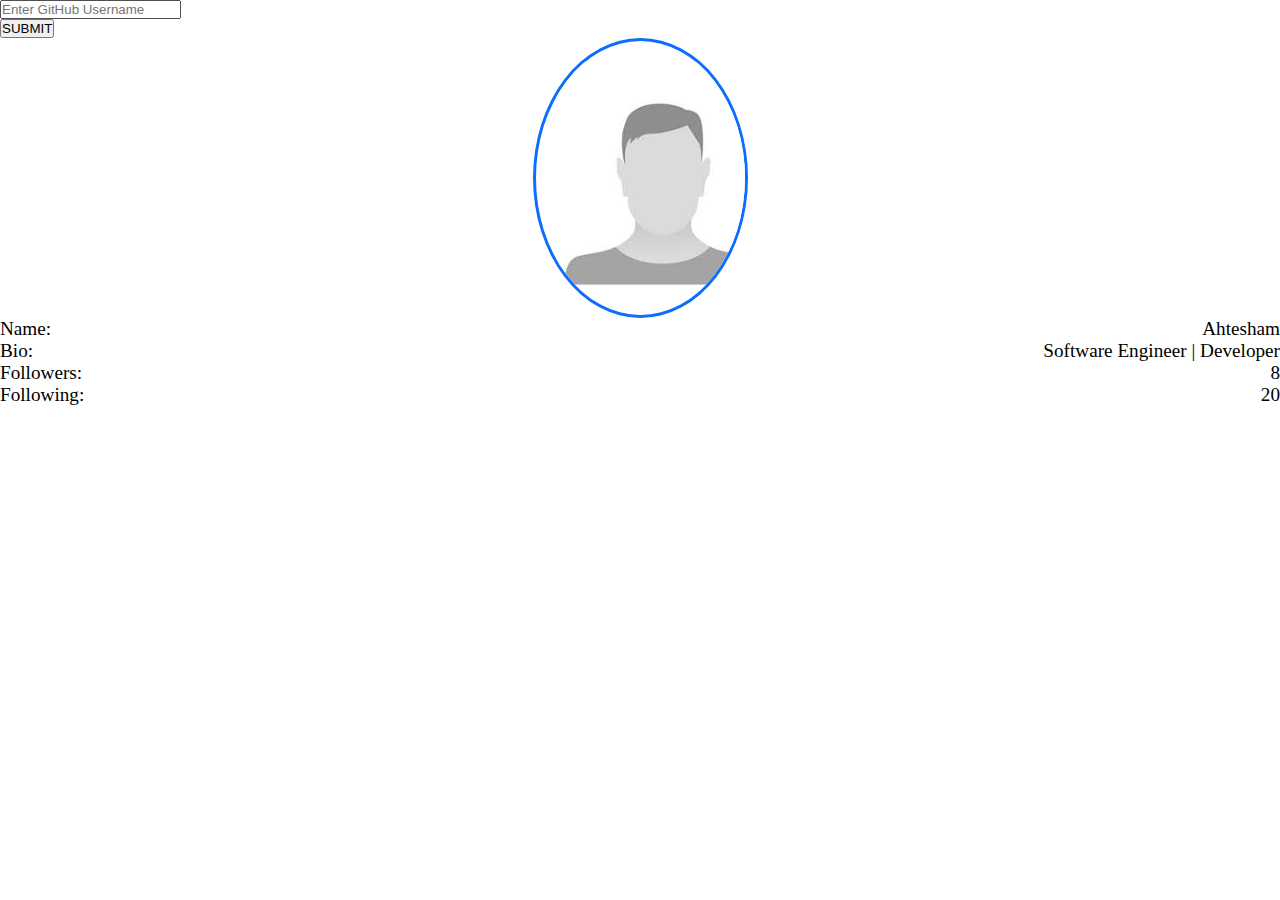
<file: class 22/index.html>
<!DOCTYPE html>
<html lang="en">
<head>
    <meta charset="UTF-8">
    <meta name="viewport" content="width=device-width, initial-scale=1.0">
    <title>Document</title>
    <link href="https://cdn.jsdelivr.net/npm/bootstrap@5.0.2/dist/css/bootstrap.min.css" rel="stylesheet" integrity="sha384-EVSTQN3/azprG1Anm3QDgpJLIm9Nao0Yz1ztcQTwFspd3yD65VohhpuuCOmLASjC" crossorigin="anonymous">
    <link rel="stylesheet" href="./style.css">
</head>
<body>
    <div class="container">
        <div class="row justify-content-center mt-5">
            <div class="col-6">
                <form action="" class="mb-4 d-flex align-items-center justify-content-between gap-3">
                    <div class="input-group">
                        <input name="input" type="text" class="form-control" placeholder="Enter GitHub Username" aria-label="Username" aria-describedby="basic-addon1">
                    </div>
                    <button class="btn btn-primary">SUBMIT</button>
                </form>
                <div class="card">
                    <div class="img-container my-5"><img src="./assets/img/user.jpg" class="card-img-top" alt="..."></div>
                    <div class="card-body">
                        <div class="info mb-3">
                            <span class="fw-bolder">Name: </span>
                            <span>Ahtesham</span>
                        </div>
                        <div class="info mb-3">
                            <span class="fw-bolder">Bio: </span>
                            <span>Software Engineer | Developer</span>
                        </div>
                        <div class="info mb-3">
                            <span class="fw-bolder">Followers: </span>
                            <span>8</span>
                        </div>
                        <div class="info mb-3">
                            <span class="fw-bolder">Following: </span>
                            <span>20</span>
                        </div>
                    </div>
                </div>

            </div>
        </div>
    </div>
    <script src="./app.js"></script>
</body>
</html>
</file>
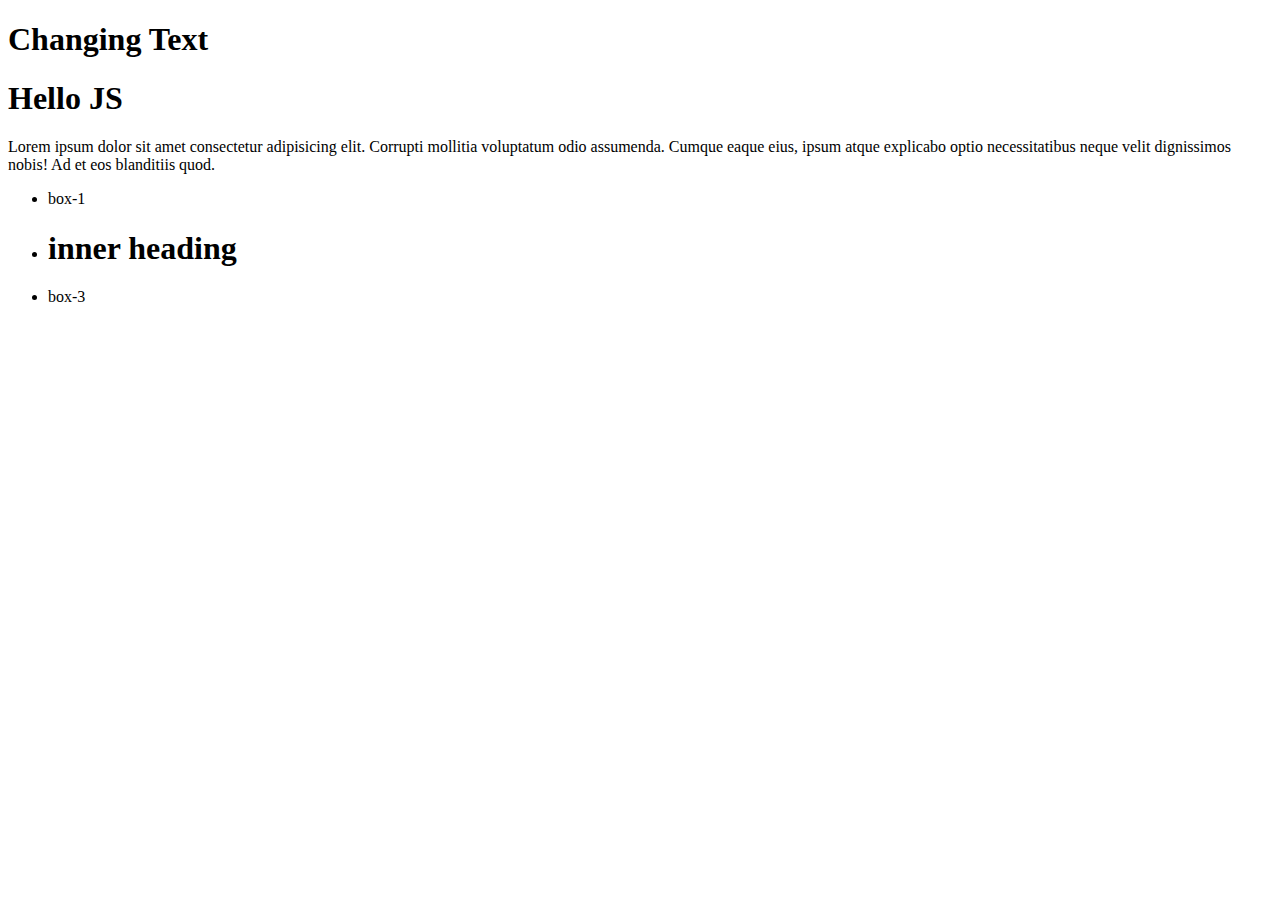
<file: class10/index.html>
<!DOCTYPE html>
<html lang="en">
<head>
    <meta charset="UTF-8">
    <meta name="viewport" content="width=device-width, initial-scale=1.0">
    <title>Document</title>
</head>
<body>
    <h1 class="heading-1" id="myHeading">Hello World</h1>
    <h1 id="heading-1">Hello JS</h1>
    <p>Lorem ipsum dolor sit amet consectetur adipisicing elit. Corrupti mollitia voluptatum odio assumenda. Cumque eaque eius, ipsum atque explicabo optio necessitatibus neque velit dignissimos nobis! Ad et eos blanditiis quod.</p>
    <ul id="ul">
        <li>box-1</li>
        <li id="box-2">
            <div class="inner-div">
                <h1>inner heading</h1>
            </div>
        </li>
        <li>box-3</li>
    </ul>
    <script src="index.js"></script>
</body>
</html>
</file>
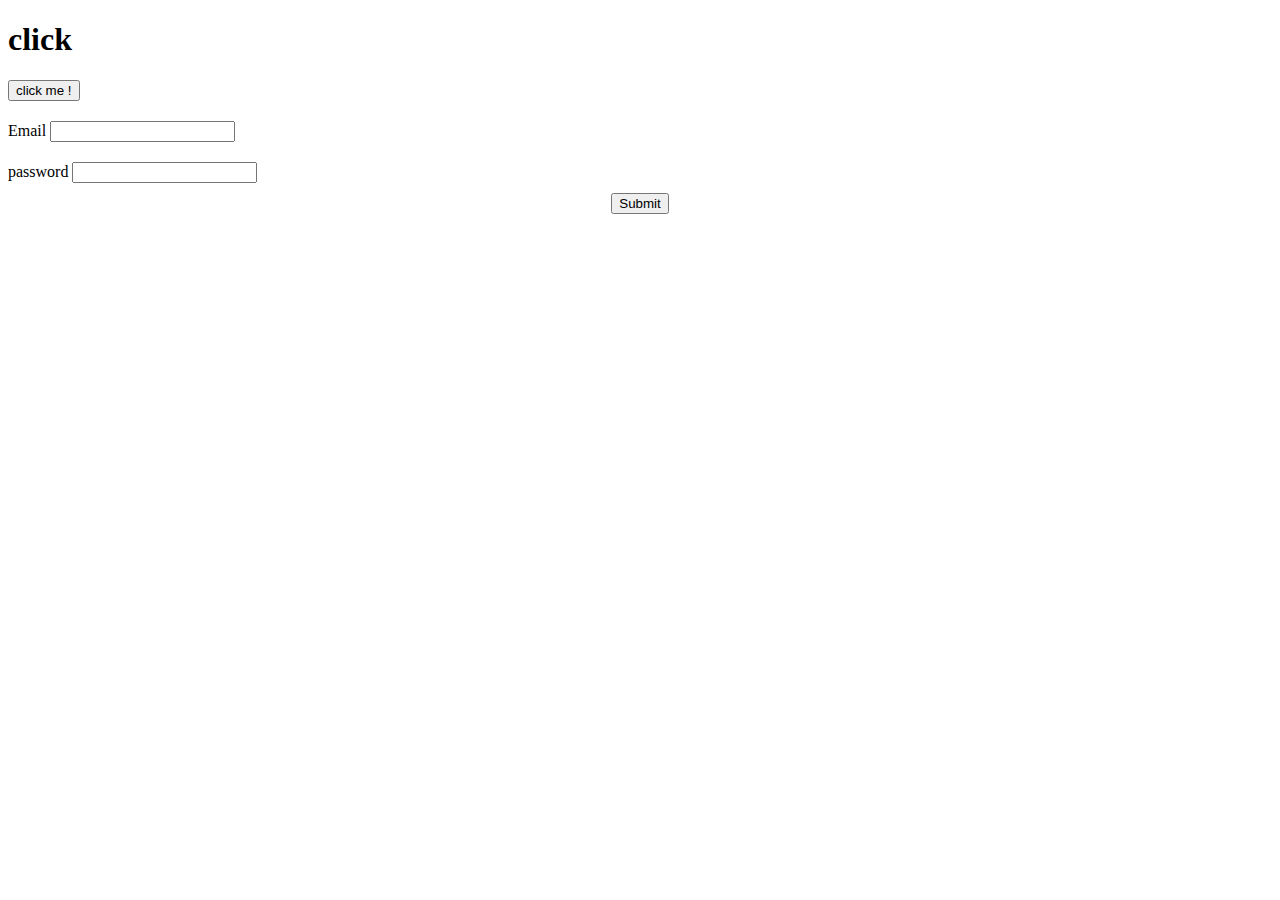
<file: class12/index.html>
<!DOCTYPE html>
<html lang="en">
<head>
    <meta charset="UTF-8">
    <meta name="viewport" content="width=device-width, initial-scale=1.0">
    <title>Document</title>
</head>
<body>
    <h1>click</h1>
    <div>
        <!-- <button onclick="displayName()"> click me !</button> -->
        <button id="click-btn"> click me !</button>
    </div>
    <form style="margin-top: 20px;" id="form">
        <div class="email">
            <label for="email">Email</label>
            <input type="email" name="email" id="email" value="" >
        </div>
        <div class="password" style="margin-top: 20px;">
            <label for="password">password</label>
            <input type="password" name="password" id="password" value="" >
        </div>
        <div style="text-align: center; margin-top: 10px;">
            <button>Submit</button>
        </div>
    </form>
    <script src="./index.js"></script>
</body>
</html>
</file>
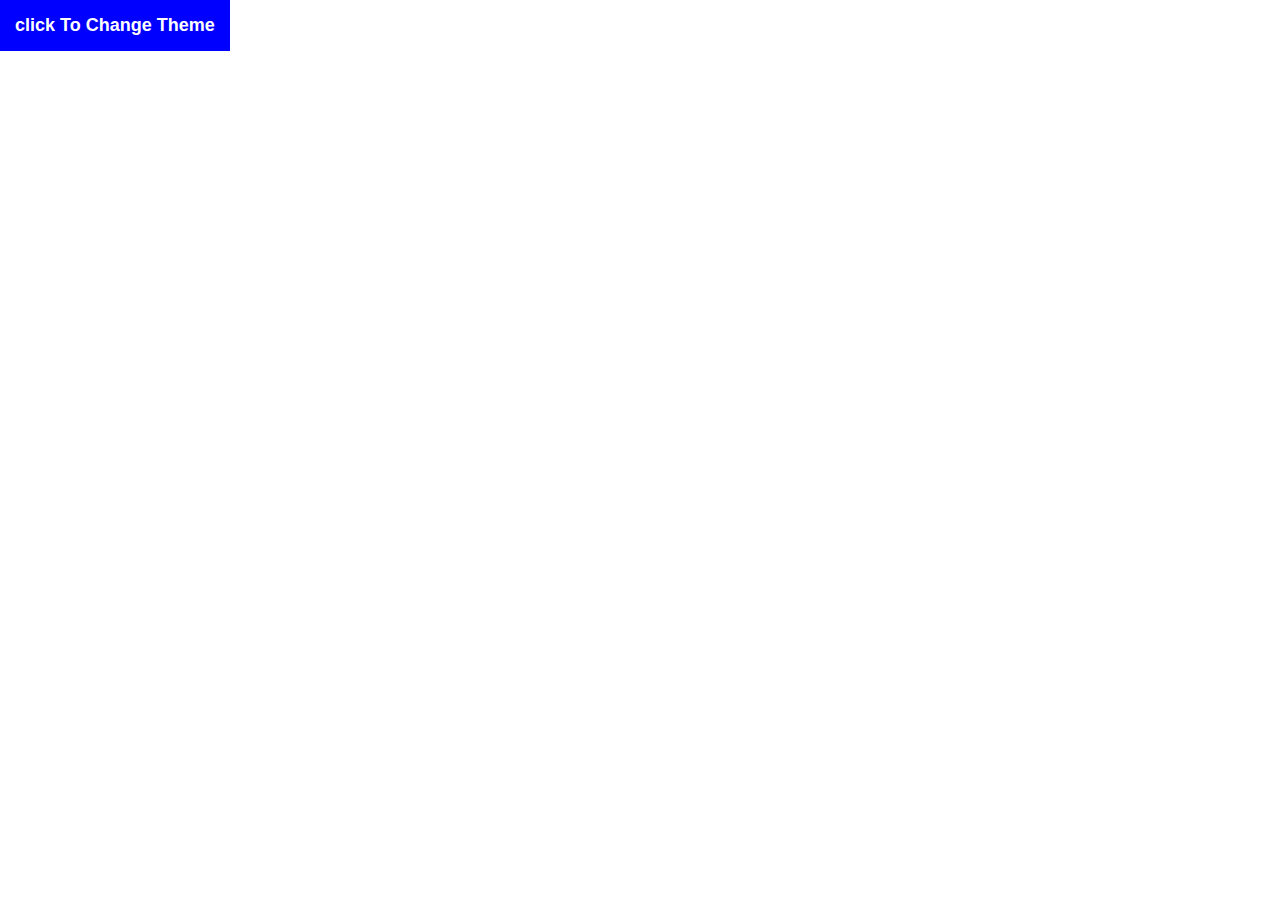
<file: class13/index.html>
<!DOCTYPE html>
<html lang="en">
<head>
    <meta charset="UTF-8">
    <meta name="viewport" content="width=device-width, initial-scale=1.0">
    <title>Document</title>

    <style>
        *{
            margin: 0;
            padding: 0;
        }

        .container{
            width: 100%;
            height: 100vh;
        }

        button{
            background: blue;
            border: none;
            padding: 15px;
            font-size: 18px;
            color: #fff;
            font-weight: 600;
        }

        .container.dark{
            background-color: black;
        }
        .container.light{
            background-color: white;
        }
    </style>
</head>
<body>

    <div class="container">
        <button id="btn">click To Change Theme</button>
    </div>
    <!-- <div>
        <input type="text" placeholder="Enter Your Email" id="email">
    </div> -->
    <!-- <div>
        <h1 style="margin-bottom: 10rem;">hello world</h1>
        <h1 style="margin-bottom: 10rem;">hello world</h1>
        <h1 style="margin-bottom: 10rem;">hello world</h1>
        <h1 style="margin-bottom: 10rem;">hello world</h1>
        <h1 style="margin-bottom: 10rem;">hello world</h1>
        <h1 style="margin-bottom: 10rem;">hello world</h1>
        <h1 style="margin-bottom: 10rem;">hello world</h1>
        <h1 style="margin-bottom: 10rem;">hello world</h1>
        <h1 style="margin-bottom: 10rem;">hello world</h1>
        <h1 style="margin-bottom: 10rem;">hello world</h1>
        <h1 style="margin-bottom: 10rem;">hello world</h1>
        <h1 style="margin-bottom: 10rem;">hello world</h1>
        <h1 style="margin-bottom: 10rem;">hello world</h1>
        <h1 style="margin-bottom: 10rem;">hello world</h1>
        <h1 style="margin-bottom: 10rem;">hello world</h1>
        <h1 style="margin-bottom: 10rem;">hello world</h1>
        <h1 style="margin-bottom: 10rem;">hello world</h1>
        <h1 style="margin-bottom: 10rem;">hello world</h1>
    </div> -->
    <script src="./index.js"></script>
</body>
</html>
</file>
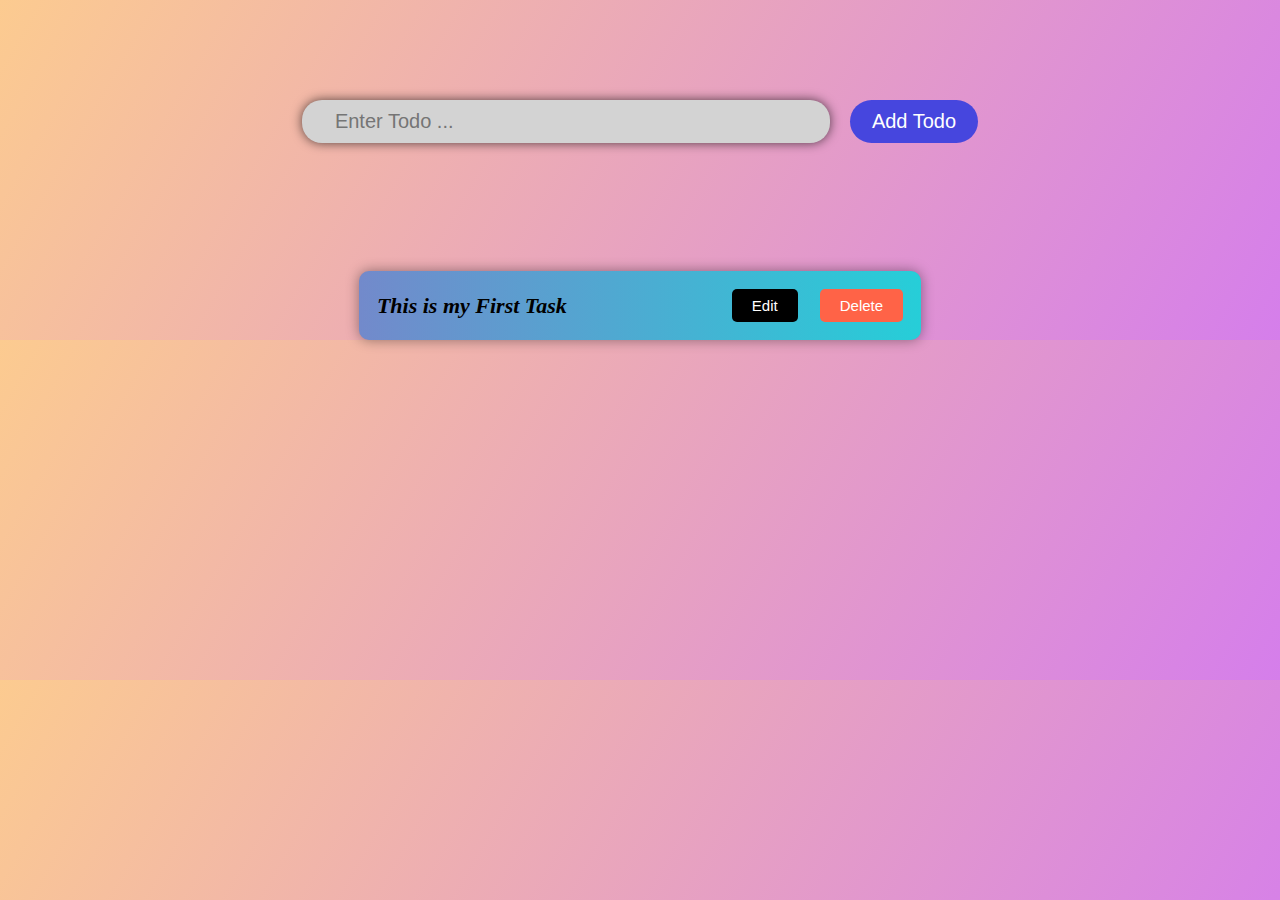
<file: class14/index.html>
<!DOCTYPE html>
<html lang="en">
<head>
    <meta charset="UTF-8">
    <meta name="viewport" content="width=device-width, initial-scale=1.0">
    <title>Document</title>
    <link rel="stylesheet" href="./assets/css/style.css">
</head>
<body>
    <div class="container">
        <section class="todo-form">
            <div class="form-container">
                <form action="">
                    <input type="text" name="" id="todo" placeholder="Enter Todo ...">
                </form>
                <button class="btn add-todo-btn">Add Todo</button>
            </div>
        </section>
    
        <section class="todo-list">
            <div class="todo">
                <h3>This is my First Task</h3>
                <div>
                    <button class="btn edit">Edit</button>
                    <button class="btn delete">Delete</button>
                </div>
            </div>
        </section>
    </div>

    
    <script src="./assets/js/app.js"></script>
</body>
</html>
</file>
<file: class 22/style.css>
*{
    margin: 0;
    padding: 0;
    box-sizing: border-box;
}
.img-container{
    width: 215px;
    margin: auto;
    border-radius: 50%;
    border: 3px solid #0d6efd;
    padding: 20px;
    overflow: hidden;
}
.info{
    display: flex;
    justify-content: space-between;
    align-items: center;
    font-size: 1.2rem;

}
</file>
<file: class14/assets/css/style.css>
* {
    margin: 0;
    padding: 0;
    box-sizing: border-box;
}

body {
    background-image: linear-gradient(120deg, #fccb90 0%, #d57eeb 100%);
}

.container {
    width: 61%;
    margin: auto;
    display: flex;
    justify-content: center;
    flex-direction: column;
    align-items: center;
}

.todo-list {
    width: 72%;
    background-color: red;
    padding: 18px;
    background-image: linear-gradient(to right, #4facfecc 0%, #00f2fed9 100%);
    margin-top: 8rem;
    border-radius: 10px;
    box-shadow: 0 0 13px 0 #0006;
}


.form-container {
    display: flex;
    align-items: center;
    margin-top: 100px;
    gap: 20px;
}

form input {
    outline: 0;
    padding: 10px 33px;
    width: 33rem;
    background-color: lightgray;
    border-radius: 20px;
    font-size: 20px;
    border: none;
    box-shadow: 0 0 11px 0 #000000a6;
}

.btn {

    border: none;
    font-size: 20px;
    background-color: #4646de;
    padding: 10px 22px;
    color: #fff;
    border-radius: 27px;
}

.edit,.delete{
    font-size: 15px;
    border-radius: 5px;
    padding: 8px 20px;
    margin-left: 18px;
}
.edit{
    background: black;
}
.delete{
    background-color: tomato;
}
.todo{
    display: flex;
    align-items: center;
    justify-content: space-between;
}
.todo h3{
    font-size: 22px;
    font-style: italic;
    font-weight: 700;
}
</file>
